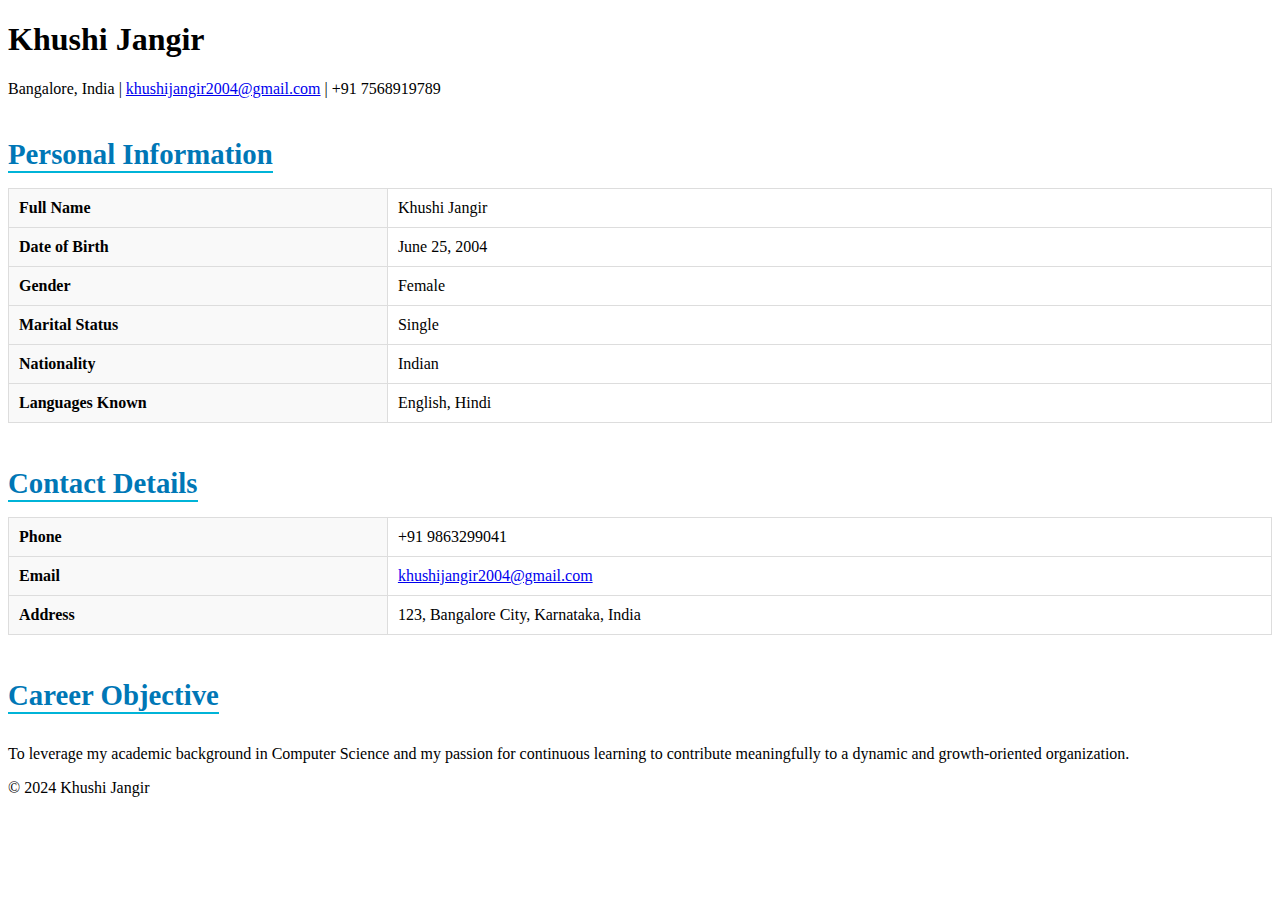
<file: bio.html>
<!DOCTYPE html>
<html lang="en">
<head>
    <meta charset="UTF-8">
    <meta name="viewport" content="width=device-width, initial-scale=1.0">
    <title>Khushi Jangir - Bio-Data</title>
    <link rel="stylesheet" href="style2.css">
    <link href="https://fonts.googleapis.com/css2?family=Poppins:wght@400;500;700&display=swap" rel="stylesheet">
</head>
<body>
    <header>
        <div class="header-content">
            <h1>Khushi Jangir</h1>
            <p>Bangalore, India | <a href="mailto:khushijangir2004@gmail.com">khushijangir2004@gmail.com</a> | +91 7568919789</p>
        </div>
    </header>
    <main>
        <section class="personal-info">
            <h2>Personal Information</h2>
            <table>
                <tr>
                    <td><strong>Full Name</strong></td>
                    <td>Khushi Jangir</td>
                </tr>
                <tr>
                    <td><strong>Date of Birth</strong></td>
                    <td>June 25, 2004</td>
                </tr>
                <tr>
                    <td><strong>Gender</strong></td>
                    <td>Female</td>
                </tr>
                <tr>
                    <td><strong>Marital Status</strong></td>
                    <td>Single</td>
                </tr>
                <tr>
                    <td><strong>Nationality</strong></td>
                    <td>Indian</td>
                </tr>
                <tr>
                    <td><strong>Languages Known</strong></td>
                    <td>English, Hindi</td>
                </tr>
            </table>
        </section>
        <section class="contact-details">
            <h2>Contact Details</h2>
            <table>
                <tr>
                    <td><strong>Phone</strong></td>
                    <td>+91 9863299041</td>
                </tr>
                <tr>
                    <td><strong>Email</strong></td>
                    <td><a href="mailto:khushijangir2004@gmail.com">khushijangir2004@gmail.com</a></td>
                </tr>
                <tr>
                    <td><strong>Address</strong></td>
                    <td>123, Bangalore City, Karnataka, India</td>
                </tr>
            </table>
        </section>
        <section class="objective">
            <h2>Career Objective</h2>
            <p>
                To leverage my academic background in Computer Science and my passion for continuous learning 
                to contribute meaningfully to a dynamic and growth-oriented organization.
            </p>
        </section>
    </main>
    <footer>
        <p>&copy; 2024 Khushi Jangir</p>
    </footer>
</body>
</html>
</file>
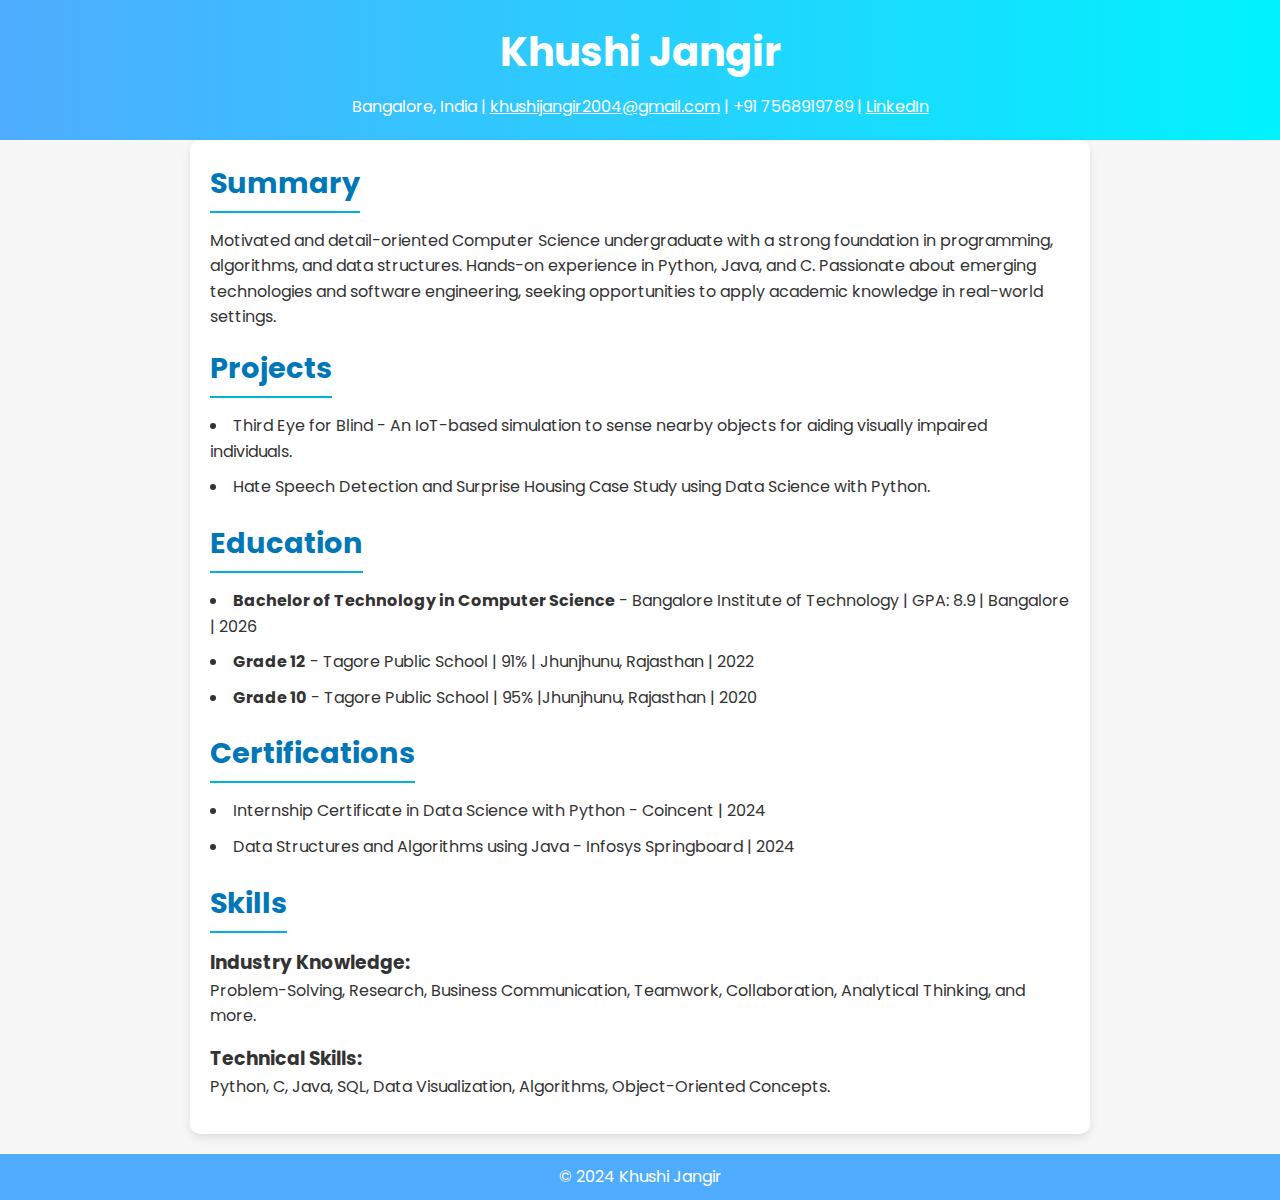
<file: resume.html>
<!DOCTYPE html>
<html lang="en">
<head>
    <meta charset="UTF-8">
    <meta name="viewport" content="width=device-width, initial-scale=1.0">
    <title>Khushi Jangir - Resume</title>
    <link rel="stylesheet" href="style1.css">
    <link href="https://fonts.googleapis.com/css2?family=Poppins:wght@400;500;700&display=swap" rel="stylesheet">
</head>
<body>
    <header>
        <div class="header-content">
            <h1>Khushi Jangir</h1>
            <p>Bangalore, India | <a href="mailto:khushijangir2004@gmail.com">khushijangir2004@gmail.com</a> | +91 7568919789 | <a href="https://linkedin.com/in/modona-krome" target="_blank">LinkedIn</a></p>
        </div>
    </header>
    <main>
        <section class="summary">
            <h2>Summary</h2>
            <p>
                Motivated and detail-oriented Computer Science undergraduate with a strong foundation in programming, algorithms, and data structures. Hands-on experience in Python, Java, and C. Passionate about emerging technologies and software engineering, seeking opportunities to apply academic knowledge in real-world settings.
            </p>
        </section>
        <section class="projects">
            <h2>Projects</h2>
            <ul>
                <li>Third Eye for Blind - An IoT-based simulation to sense nearby objects for aiding visually impaired individuals.</li>
                <li>Hate Speech Detection and Surprise Housing Case Study using Data Science with Python.</li>
            </ul>
        </section>
        <section class="education">
            <h2>Education</h2>
            <ul>
                <li><strong>Bachelor of Technology in Computer Science</strong> - Bangalore Institute of Technology | GPA: 8.9 | Bangalore | 2026</li>
                <li><strong>Grade 12</strong> - Tagore Public School | 91% | Jhunjhunu, Rajasthan | 2022</li>
                <li><strong>Grade 10</strong> - Tagore Public School | 95% |Jhunjhunu, Rajasthan | 2020</li>
            </ul>
        </section>
        <section class="certifications">
            <h2>Certifications</h2>
            <ul>
                <li>Internship Certificate in Data Science with Python - Coincent | 2024</li>
                <li>Data Structures and Algorithms using Java - Infosys Springboard | 2024</li>
            </ul>
        </section>
        <section class="skills">
            <h2>Skills</h2>
            <h3>Industry Knowledge:</h3>
            <p>Problem-Solving, Research, Business Communication, Teamwork, Collaboration, Analytical Thinking, and more.</p>
            <h3>Technical Skills:</h3>
            <p>Python, C, Java, SQL, Data Visualization, Algorithms, Object-Oriented Concepts.</p>
        </section>
    </main>
    <footer>
        <p>&copy; 2024 Khushi Jangir</p>
    </footer>
</body>
</html>
</file>
<file: style2.css>
/* Table Styling */
table {
    width: 100%;
    border-collapse: collapse;
    margin-bottom: 20px;
}

table td {
    padding: 10px;
    border: 1px solid #ddd;
}

table td:first-child {
    font-weight: 500;
    width: 30%;
    background-color: #f9f9f9;
}

table td:last-child {
    width: 70%;
}

section h2 {
    font-size: 1.8rem;
    color: #0077b6;
    margin-bottom: 15px;
    border-bottom: 2px solid #00b4d8;
    display: inline-block;
    padding-bottom: 5px;
}
</file>
<file: style1.css>
/* Reset */
* {
    margin: 0;
    padding: 0;
    box-sizing: border-box;
}

/* Body Styling */
body {
    font-family: 'Poppins', sans-serif;
    line-height: 1.6;
    background: #f7f7f7;
    color: #333;
}

/* Header */
header {
    background: linear-gradient(90deg, #4facfe, #00f2fe);
    color: white;
    padding: 20px;
    text-align: center;
}

header h1 {
    font-size: 2.5rem;
    margin-bottom: 10px;
}

header a {
    color: white;
    text-decoration: underline;
}

/* Main Content */
main {
    padding: 20px;
    max-width: 900px;
    margin: 0 auto;
    background: white;
    border-radius: 10px;
    box-shadow: 0 4px 10px rgba(0, 0, 0, 0.1);
}

main h2 {
    font-size: 1.8rem;
    margin-bottom: 15px;
    color: #0077b6;
    border-bottom: 2px solid #00b4d8;
    display: inline-block;
    padding-bottom: 5px;
}

main ul {
    list-style: disc inside;
    margin-bottom: 20px;
}

main ul li {
    margin-bottom: 10px;
}

main p {
    margin-bottom: 15px;
}

/* Footer */
footer {
    text-align: center;
    background: #4facfe;
    color: white;
    padding: 10px;
    margin-top: 20px;
    font-size: 0.9rem;
}
</file>
